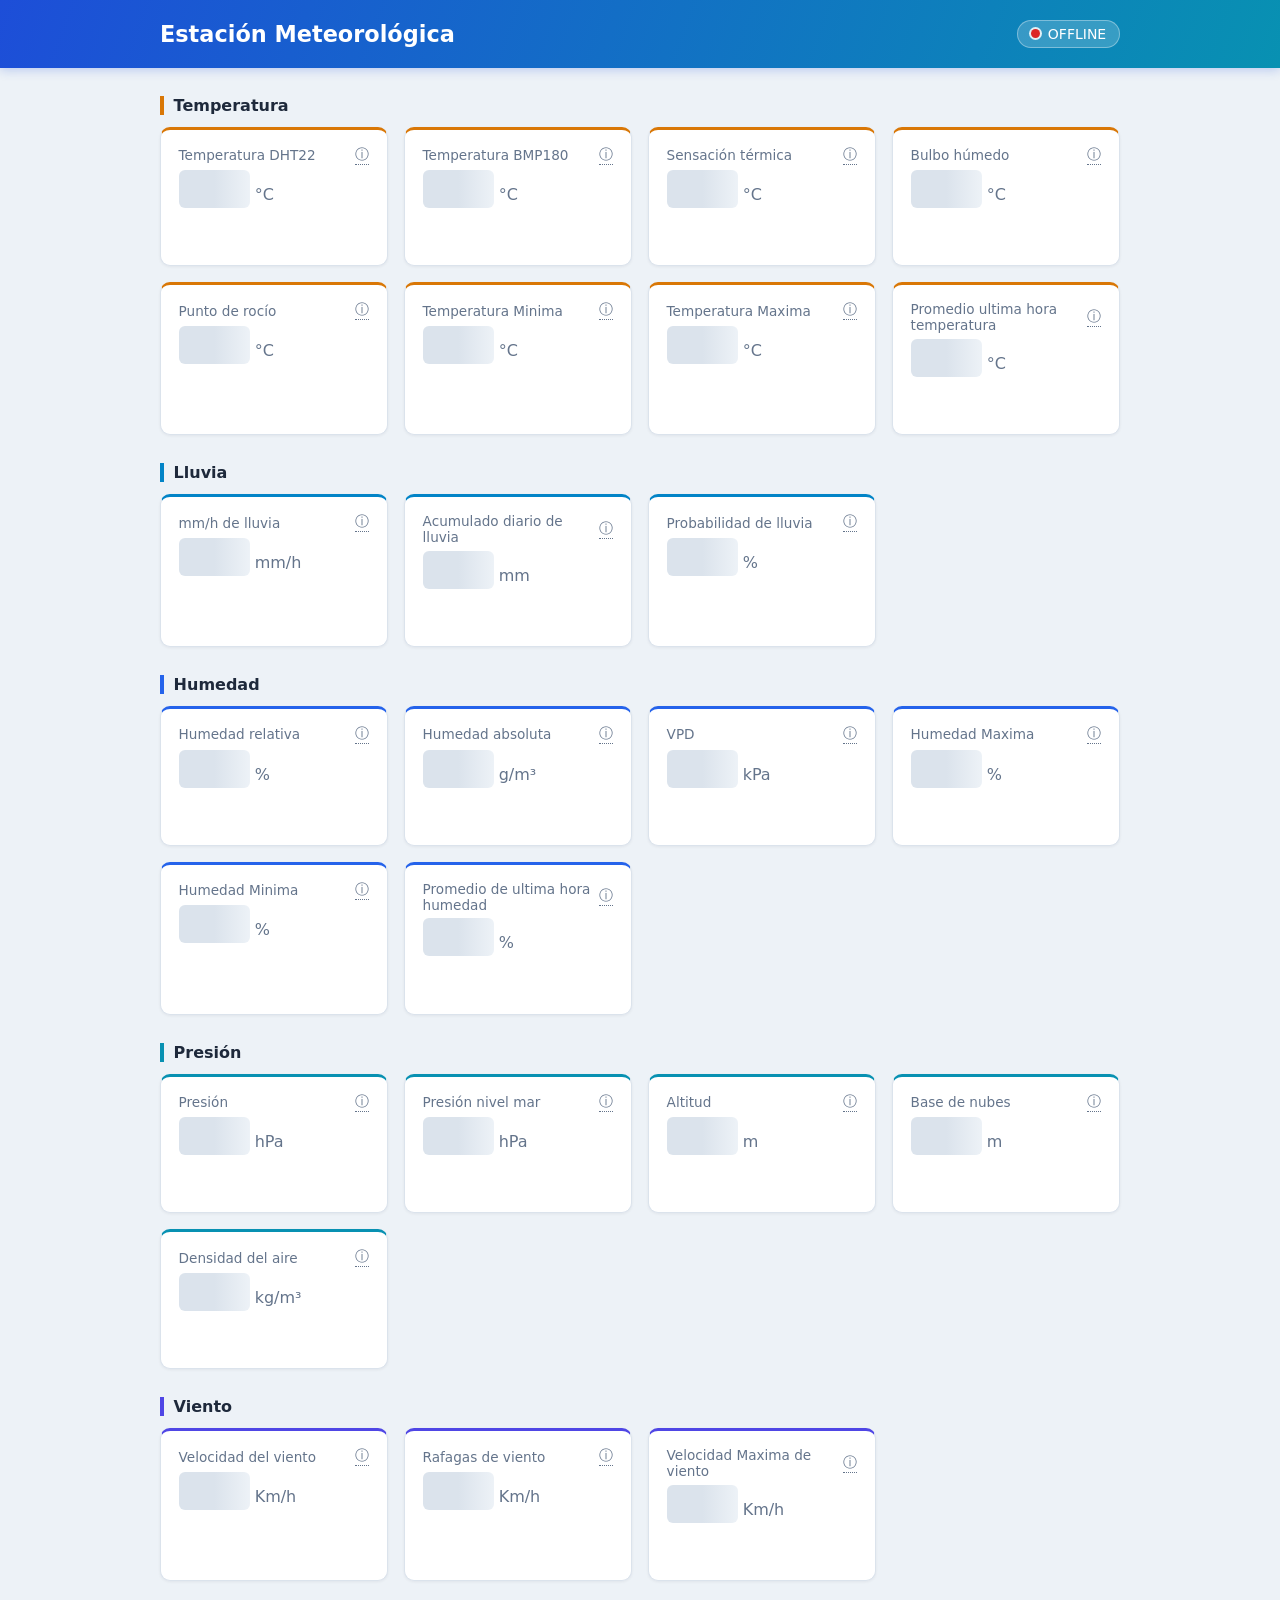
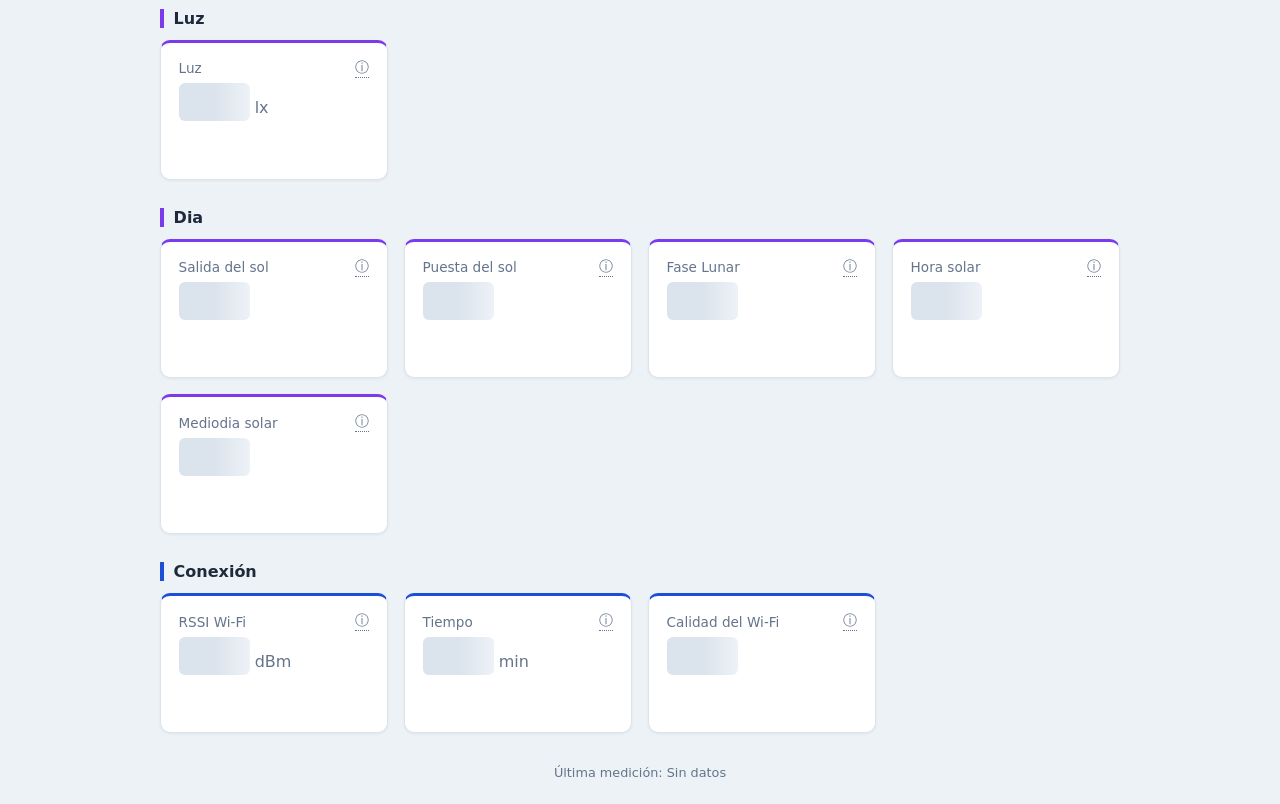
<file: frontend/index.html>
<!DOCTYPE html>
<html lang="es">
<head>
  <meta charset="UTF-8">
  <meta name="viewport" content="width=device-width, initial-scale=1.0">
  <meta name="theme-color" content="#1d4ed8">
  <title>Estación Meteorológica - Tiempo Real</title>
  <link rel="stylesheet" href="/frontend/style.css">
  <script src="/frontend/app.js" defer></script>
  <link rel="icon" type="image/svg+xml" href="/frontend/assets/cloud-sun.svg">
</head>
<body>
  <header>
    <div class="header-inner">
      <h1>Estación Meteorológica</h1>
      <div class="status-badge" role="status" aria-live="polite">
        <span id="dot" class="status-dot"></span>
        <span id="status-text">Desconectado</span>
      </div>
    </div>
  </header>

  <main id="dashboard" class="loading" aria-label="Mediciones de la estación"></main>

  <footer>
    Última medición: <span id="last-update">Sin datos</span>
  </footer>

  
</body>
</html>
</file>
<file: frontend/style.css>
:root {
  --bg: #edf2f7;
  --card: #ffffff;
  --text: #1e293b;
  --sub: #64748b;
  --line: #dbe3ec;
  --brand-1: #1d4ed8;
  --brand-2: #0891b2;
  --brand-3: #4f46e5;  /* índigo: vecino directo del azul */
  --brand-4: #7c3aed;  /* violeta */
  --brand-5: #0d9488;  /* verde azulado (teal): vecino del cian */
  --brand-6: #0284c7;  /* celeste intenso */
  --brand-7: #d97706;  /* ámbar oscuro: contraste cálido */
  --brand-8: #e11d48; /* rosa/carmín: acento fuerte */
  --ok: #16a34a;
  --warn: #f59e0b;
  --bad: #dc2626;
  --up: #ea580c;
  --down: #2563eb;
}

@media (prefers-color-scheme: dark) {
  :root:not([data-theme="light"]) {
    --bg: #25314a;
    --card: #314060;
    --text: #f1f5f9;
    --sub: #b6c2d6;
    --line: #475a7c;
  }
}

* { box-sizing: border-box; margin: 0; padding: 0; }

html { color-scheme: light dark; }

body {
  font-family: system-ui, -apple-system, "Segoe UI", Roboto, sans-serif;
  background: var(--bg);
  color: var(--text);
  min-height: 100vh;
  display: flex;
  flex-direction: column;
  align-items: center;
  padding: 0 1rem 1.5rem;
}

header {
  width: 100vw;
  display: flex;
  justify-content: center;
  background: linear-gradient(110deg, var(--brand-1), var(--brand-2));
  color: #fff;
  padding: 1.25rem 1rem;
  margin-bottom: 1.75rem;
  box-shadow: 0 2px 10px rgba(29, 78, 216, .25);
}

.header-inner {
  width: 100%;
  max-width: 960px;
  display: flex;
  flex-wrap: wrap;
  justify-content: space-between;
  align-items: center;
  gap: .75rem;
}

h1 { font-size: 1.4rem; font-weight: 650; margin: 0;}


.status-badge {
  display: inline-flex;
  align-items: center;
  gap: .5rem;
  font-size: .875rem;
  padding: .3rem .8rem;
  border-radius: 9999px;
  background: rgba(255, 255, 255, .18);
  border: 1px solid rgba(255, 255, 255, .35);
}

.status-dot {
  width: 9px; height: 9px;
  border-radius: 50%;
  background: var(--bad);
  box-shadow: 0 0 0 2px rgba(255, 255, 255, .85);
}
.status-dot.connected { background: var(--ok); }
.status-dot.stale { background: var(--warn); }

main { width: 100%; max-width: 960px; display: grid; gap: 1.75rem; }

.group h2 {
  font-size: 1rem;
  font-weight: 650;
  margin-bottom: .75rem;
  padding-left: .6rem;
  border-left: 4px solid var(--c);
}

.grid {
  display: grid;
  grid-template-columns: repeat(auto-fill, minmax(190px, 1fr));
  gap: 1rem;
}

.card {
  background: var(--card);
  border: 1px solid var(--line);
  border-top: 3px solid var(--c);
  border-radius: 10px;
  padding: 1rem 1.1rem;
  display: flex;
  flex-direction: column;
  gap: .35rem;
  box-shadow: 0 1px 3px rgba(15, 23, 42, .06);
}

.card-title {
  font-size: .85rem;
  color: var(--sub);
  display: flex;
  justify-content: space-between;
  align-items: center;
}
.card-title [title] { cursor: help; border-bottom: 1px dotted var(--sub); }

.card-value {
  font-size: 2rem;
  font-weight: 700;
  color: var(--text);
  font-variant-numeric: tabular-nums;
  display: flex;
  align-items: baseline;
  gap: .3rem;
}
.unit { font-size: 1rem; color: var(--sub); font-weight: 400; }

.trend { font-size: 1.1rem; font-weight: 700; margin-left: auto; color: var(--sub); }
.trend.up { color: var(--up); }
.trend.down { color: var(--down); }

.spark { width: 100%; height: 30px; display: block; }
.spark polyline {
  fill: none;
  stroke: var(--c);
  stroke-width: 2;
  stroke-linejoin: round;
  vector-effect: non-scaling-stroke;
}

.range { font-size: .78rem; color: var(--sub); min-height: 1.1em; }

.q-excelente, .q-buena { color: var(--ok); font-weight: 600; }
.q-regular { color: var(--warn); font-weight: 600; }
.q-debil { color: var(--bad); font-weight: 600; }

/* Esqueleto de carga */
.loading .card-value .val {
  color: transparent;
  background: linear-gradient(90deg, var(--line) 25%, var(--bg) 50%, var(--line) 75%);
  background-size: 200% 100%;
  border-radius: 6px;
  min-width: 3.2ch;
  display: inline-block;
}

@media (prefers-reduced-motion: no-preference) {
  .loading .card-value .val { animation: shimmer 1.4s linear infinite; }
  .flash { animation: flash .8s ease-out; }
  @keyframes shimmer { to { background-position: -200% 0; } }
  @keyframes flash { from { background: color-mix(in srgb, var(--c) 28%, transparent); } }
}

footer { margin-top: auto; padding-top: 2rem; font-size: .8rem; color: var(--sub); }

:focus-visible { outline: 2px solid var(--brand-1); outline-offset: 2px; }
</file>
